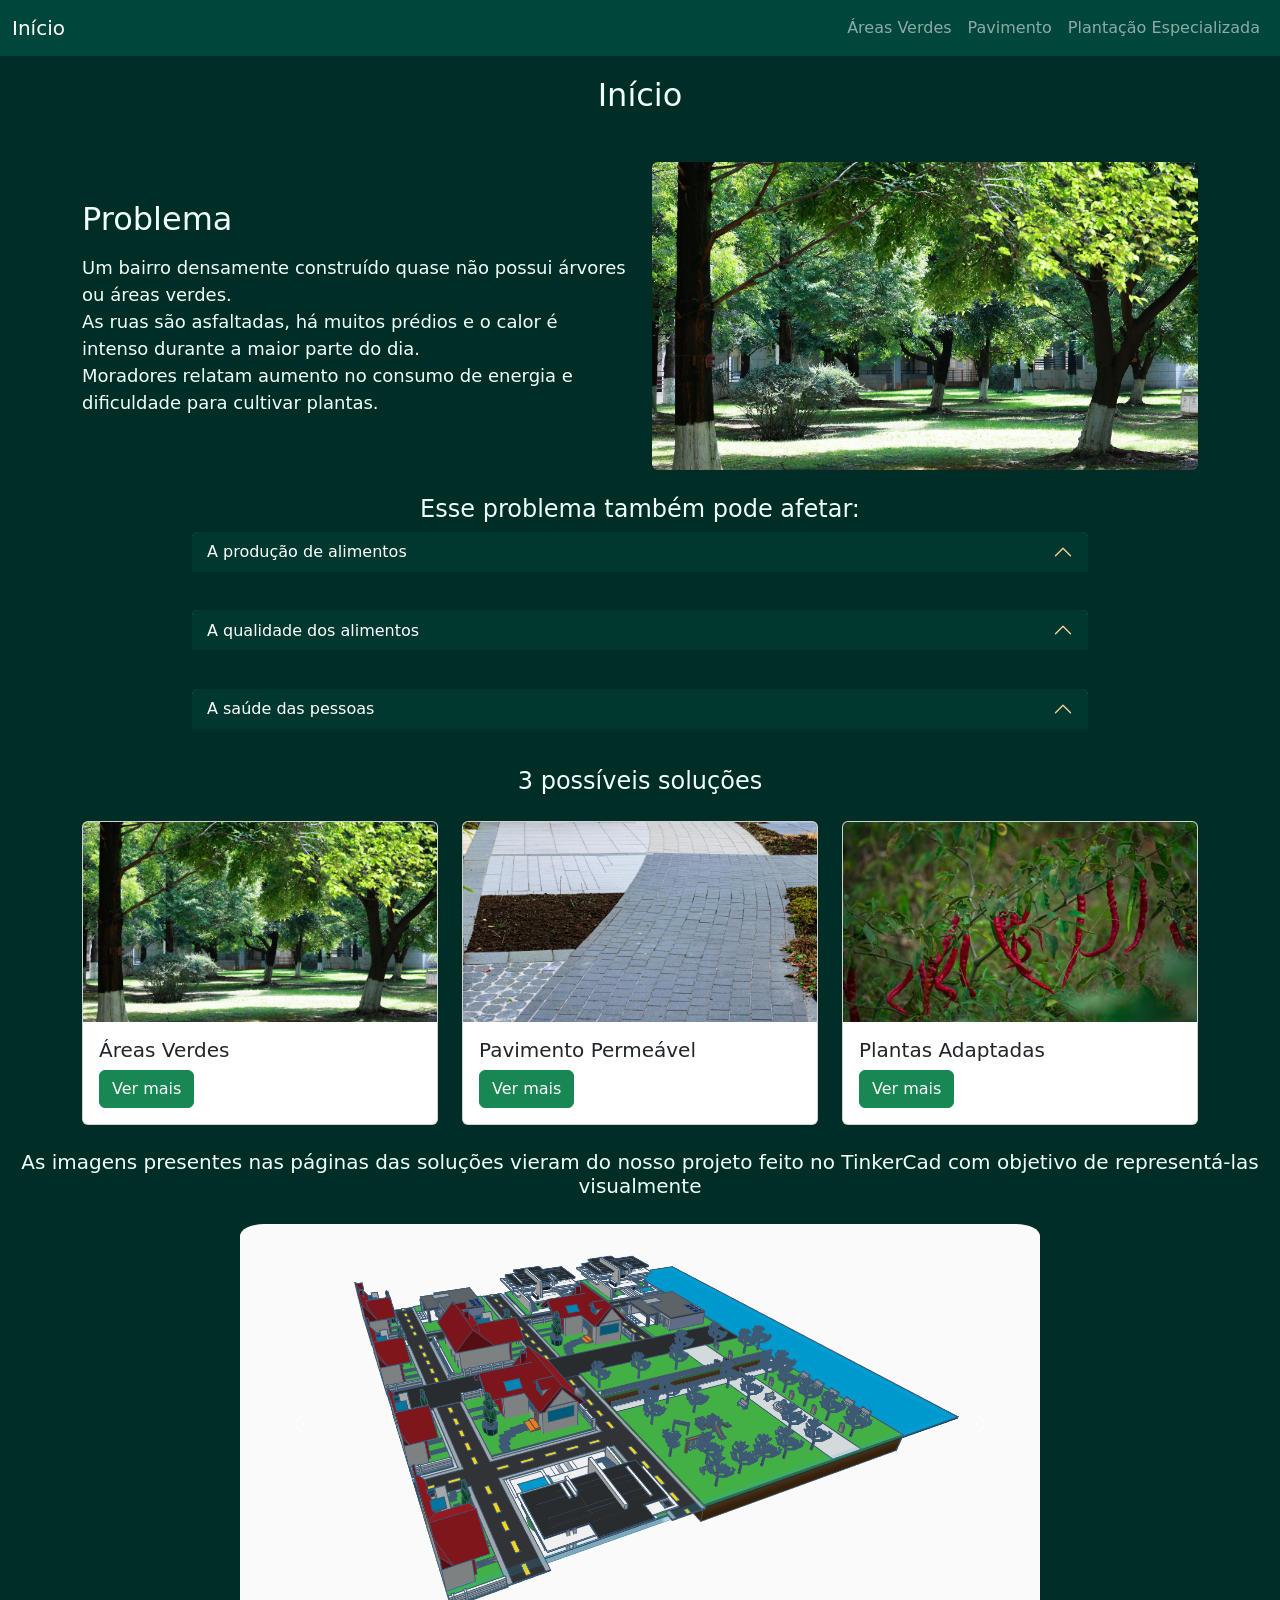
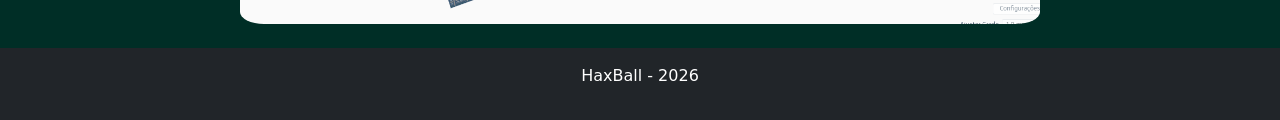
<file: index.html>
<!DOCTYPE html>
<html lang="en">

<head>
  <meta charset="UTF-8">
  <meta name="viewport" content="width=device-width, initial-scale=1.0">
  <title>Início</title>
  <link href="https://cdn.jsdelivr.net/npm/bootstrap@5.3.8/dist/css/bootstrap.min.css" rel="stylesheet"
    integrity="sha384-sRIl4kxILFvY47J16cr9ZwB07vP4J8+LH7qKQnuqkuIAvNWLzeN8tE5YBujZqJLB" crossorigin="anonymous">
  <script src="https://cdn.jsdelivr.net/npm/bootstrap@5.3.8/dist/js/bootstrap.bundle.min.js"
    integrity="sha384-FKyoEForCGlyvwx9Hj09JcYn3nv7wiPVlz7YYwJrWVcXK/BmnVDxM+D2scQbITxI"
    crossorigin="anonymous"></script>
  <link rel="stylesheet" href="style.css">
  <link rel="icon" type="image/png" href="Imagens/icone.png">
  <link rel="preconnect" href="https://fonts.googleapis.com">
  <link rel="preconnect" href="https://fonts.gstatic.com" crossorigin>
  <link
    href="https://fonts.googleapis.com/css2?family=Ubuntu:ital,wght@0,300;0,400;0,500;0,700;1,300;1,400;1,500;1,700&display=swap"
    rel="stylesheet">

</head>

<header>
  <nav class="navbar navbar-expand-lg navbar-dark minha-navbar">
    <div class="container-fluid">
      <a class="navbar-brand" href="index.html">Início</a>
      <ul class="navbar-nav ms-auto">
        <li class="nav-item">
          <a class="nav-link" href="areas.html">Áreas Verdes</a>
        </li>
        <li class="nav-item">
          <a class="nav-link" href="pavimento.html">Pavimento</a>
        </li>
        <li class="nav-item">
          <a class="nav-link" href="planta.html">Plantação Especializada</a>
        </li>
      </ul>
    </div>
  </nav>

</header>

<body>
  <h2 class="titulo-centralizado">Início</h2>

  <div class="container mt-5">
    <div class="row align-items-center">

      <div class="col-md-6 order-md-1 order-2">
        <h2>Problema</h2>
        <p>Um bairro densamente construído quase não possui árvores ou áreas verdes.<br>
          As ruas são asfaltadas, há muitos prédios e o calor é intenso durante a maior parte do dia.<br>
          Moradores relatam aumento no consumo de energia e dificuldade para cultivar plantas.
        </p>
      </div>

      <div class="col-md-6 order-md-2 order-1">
        <img src="Imagens/areaVerdeImagem.jpg" class="img-fluid rounded">
      </div>

    </div>
  </div>

  <h4 class=titulo-centralizado>Esse problema também pode afetar:</h4>

  <div class="accordion">
    <div class="accordion-item">
      <h2 class="accordion-header">
        <button class="accordion-button" data-bs-toggle="collapse" data-bs-target="#item1">
          A produção de alimentos
        </button>
      </h2>
      <div id="item1" class="accordion-collapse collapse">
        <div class="accordion-body">
          Esses problemas afetam diretamente a produção de alimentos por conta da redução da umidade do solo e o
          estresse térmico gerado nas plantas.

        </div>
      </div>
    </div>
  </div>

  <div class="accordion">
    <div class="accordion-item">
      <h2 class="accordion-header">
        <button class="accordion-button" data-bs-toggle="collapse" data-bs-target="#item2">
          A qualidade dos alimentos
        </button>
      </h2>
      <div id="item2" class="accordion-collapse collapse">
        <div class="accordion-body">
          Consequentemente a qualidade dos alimentos também cai, a maioria das plantas não consegue se desenvolver por
          completo, enquanto as que conseguem tem um tamanho reduzido, menor teor de água e um gosto amargo, além de
          serem mais vulneráveis a pragas.

        </div>
      </div>
    </div>
  </div>

  <div class="accordion">
    <div class="accordion-item">
      <h2 class="accordion-header">
        <button class="accordion-button" data-bs-toggle="collapse" data-bs-target="#item3">
          A saúde das pessoas
        </button>
      </h2>
      <div id="item3" class="accordion-collapse collapse">
        <div class="accordion-body">
          Problemas de saúde por insolação e calor podem ser recorrentes, assim como o agravamento de doenças já
          existentes como renais, cardiovasculares e respiratórias. A qualidade do ar deve ser prejudicada pela falta de
          vegetação e a densidade da cidade, principalmente pelo aumento de Co2.
        </div>
      </div>
    </div>
  </div>

  <h4 style="margin-bottom: 2%;" class="titulo-centralizado">3 possíveis soluções</h4>


  <div class="container"> <!--Cards-->
    <div class="row">

      <div class="col-md-4">
        <div class="card">
          <img src="Imagens/areaVerdeImagem.jpg" class="card-img-top">
          <div class="card-body">
            <h5 class="card-title">Áreas Verdes</h5>
            <a href="areas.html" class="btn btn-success">Ver mais</a>
          </div>
        </div>
      </div>

      <div class="col-md-4">
        <div class="card">
          <img src="Imagens/pavimentoPermeavelImagem.jpg" class="card-img-top">
          <div class="card-body">
            <h5 class="card-title">Pavimento Permeável</h5>
            <a href="pavimento.html" class="btn btn-success">Ver mais</a>
          </div>
        </div>
      </div>

      <div class="col-md-4">
        <div class="card">
          <img src="Imagens/plntasAdaptadasImagem.jpg" class="card-img-top">
          <div class="card-body">
            <h5 class="card-title">Plantas Adaptadas</h5>
            <a href="planta.html" class="btn btn-success">Ver mais</a>
          </div>
        </div>
      </div>

    </div>
  </div>

  <h5 style="margin-bottom: 2%;" class="titulo-centralizado">As imagens presentes nas páginas das soluções vieram do
    nosso projeto feito no
    TinkerCad
    com objetivo de representá-las visualmente
  </h5>

  <div id="carousel1" class="carousel slide" data-bs-ride="carousel">
    <!--Carrosel de imagens-->

    <div class="carousel-inner">

      <div class="carousel-item active">
        <img src="Imagens/tudo.png" class="d-block w-100">
      </div>

      <div class="carousel-item">
        <img src="Imagens/tudo2.png" class="d-block w-100">
      </div>

    </div>

    <button class="carousel-control-prev" type="button" data-bs-target="#carousel1" data-bs-slide="prev">
      <span class="carousel-control-prev-icon"></span>
    </button>

    <button class="carousel-control-next" type="button" data-bs-target="#carousel1" data-bs-slide="next">
      <span class="carousel-control-next-icon"></span>
    </button>

  </div>


  <footer class="bg-dark text-white text-center p-3 mt-4">
    <p>HaxBall - 2026</p>
  </footer>

</html>
</file>
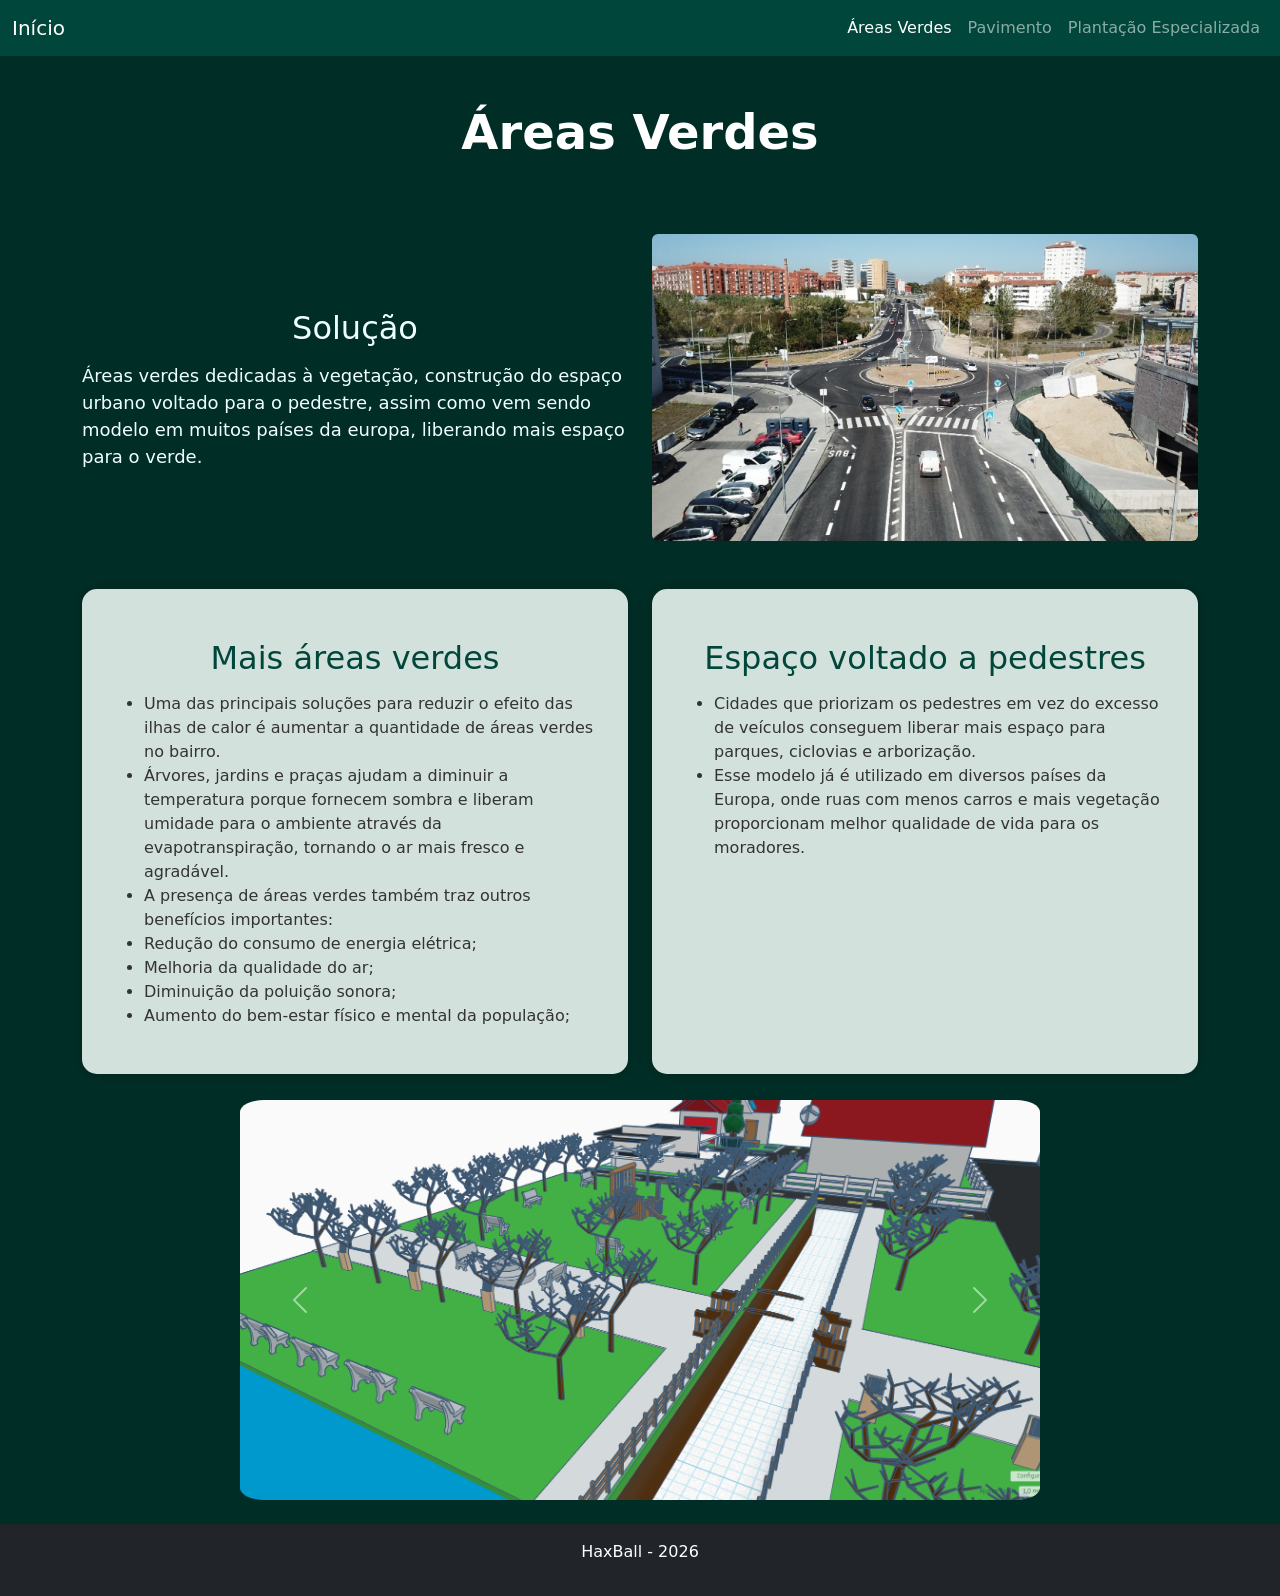
<file: areas.html>
<!DOCTYPE html>
<html lang="en">

<head>
  <meta charset="UTF-8">
  <meta name="viewport" content="width=device-width, initial-scale=1.0">
  <title>Áreas Verdes</title>
  <link href="https://cdn.jsdelivr.net/npm/bootstrap@5.3.8/dist/css/bootstrap.min.css" rel="stylesheet"
    integrity="sha384-sRIl4kxILFvY47J16cr9ZwB07vP4J8+LH7qKQnuqkuIAvNWLzeN8tE5YBujZqJLB" crossorigin="anonymous">
  <script src="https://cdn.jsdelivr.net/npm/bootstrap@5.3.8/dist/js/bootstrap.bundle.min.js"
    integrity="sha384-FKyoEForCGlyvwx9Hj09JcYn3nv7wiPVlz7YYwJrWVcXK/BmnVDxM+D2scQbITxI"
    crossorigin="anonymous"></script>
  <link rel="stylesheet" href="style.css">
  <link rel="icon" type="image/png" href="Imagens/icone.png">
  <link rel="preconnect" href="https://fonts.googleapis.com">
  <link rel="preconnect" href="https://fonts.gstatic.com" crossorigin>
  <link
    href="https://fonts.googleapis.com/css2?family=Ubuntu:ital,wght@0,300;0,400;0,500;0,700;1,300;1,400;1,500;1,700&display=swap"
    rel="stylesheet">

</head>

<header>
  <nav class="navbar navbar-expand-lg navbar-dark minha-navbar">
    <div class="container-fluid">
      <a class="navbar-brand" href="index.html">Início</a>
      <ul class="navbar-nav ms-auto">
        <li class="nav-item">
          <a class="nav-link active" aria-current="page" href="areas.html">Áreas Verdes</a>
        </li>
        <li class="nav-item">
          <a class="nav-link" href="pavimento.html">Pavimento</a>
        </li>
        <li class="nav-item">
          <a class="nav-link" href="planta.html">Plantação Especializada</a>
        </li>
      </ul>
    </div>
  </nav>

</header>


<body>
  <section class="titulo-pagina text-center py-5">
    <h1>Áreas Verdes</h1>
  </section>

  <div class="container mt-3">
    <div class="row align-items-center">
      <div class="col-md-6 order-md-1 order-2">
        <h2 class="titulo-centralizado">Solução</h2>
        <p>Áreas verdes dedicadas à vegetação, construção do espaço urbano voltado para o pedestre, assim como vem sendo
          modelo em muitos países da europa, liberando mais espaço para o verde.
        </p>
      </div>
      <div class="col-md-6 order-md-2 order-1">
        <img src="Imagens/estardaEuropa.jpg" class="img-fluid rounded">
      </div>
    </div>
  </div>


  <div class="container mt-5">
    <div class="row align-items-stretch">

      <div class="col-md-6 order-md-1 order-2">
        <div class="bloco-texto">
          <h2 class="titulo-centralizado">Mais áreas verdes</h2>
          <ul>
            <li>Uma das principais soluções para reduzir o efeito das ilhas de calor é aumentar a
              quantidade de áreas verdes no bairro.</li>
            <li>Árvores, jardins e praças ajudam a diminuir a temperatura porque fornecem sombra e
              liberam umidade para o ambiente através da evapotranspiração, tornando o ar mais fresco e agradável.</li>
            <li>A presença de áreas verdes também traz outros benefícios importantes:</li>
            <li>Redução do consumo de energia elétrica;</li>
            <li>Melhoria da qualidade do ar;</li>
            <li>Diminuição da poluição sonora;</li>
            <li>Aumento do bem-estar físico e mental da população;</li>
          </ul>

        </div>
      </div>

      <div class="col-md-6 order-md-1 order-2">
        <div class="bloco-texto h-100">
          <h2 class="titulo-centralizado">Espaço voltado a pedestres</h2>
          <ul>
            <li>Cidades que priorizam os pedestres em vez do excesso de veículos conseguem liberar mais
              espaço para parques, ciclovias e arborização.</li>
            <li>Esse modelo já é utilizado em diversos países da Europa, onde ruas com menos carros e
              mais vegetação proporcionam melhor qualidade de vida para os moradores.</li>
          </ul>
        </div>
      </div>

    </div>
  </div>


  <div id="carousel2" class="carousel slide" data-bs-ride="carousel"> <!--Carrosel de imagens-->

    <div class="carousel-inner">

      <div class="carousel-item active">
        <img src="Imagens/parque.png" class="d-block w-100">
      </div>

      <div class="carousel-item">
        <img src="Imagens/planta.png" class="d-block w-100">
      </div>

    </div>

    <button class="carousel-control-prev" type="button" data-bs-target="#carousel2" data-bs-slide="prev">
      <span class="carousel-control-prev-icon"></span>
    </button>

    <button class="carousel-control-next" type="button" data-bs-target="#carousel2" data-bs-slide="next">
      <span class="carousel-control-next-icon"></span>
    </button>

  </div>

</body>

<footer class="bg-dark text-white text-center p-3 mt-4">
  <p>HaxBall - 2026</p>
</footer>

</html>
</file>
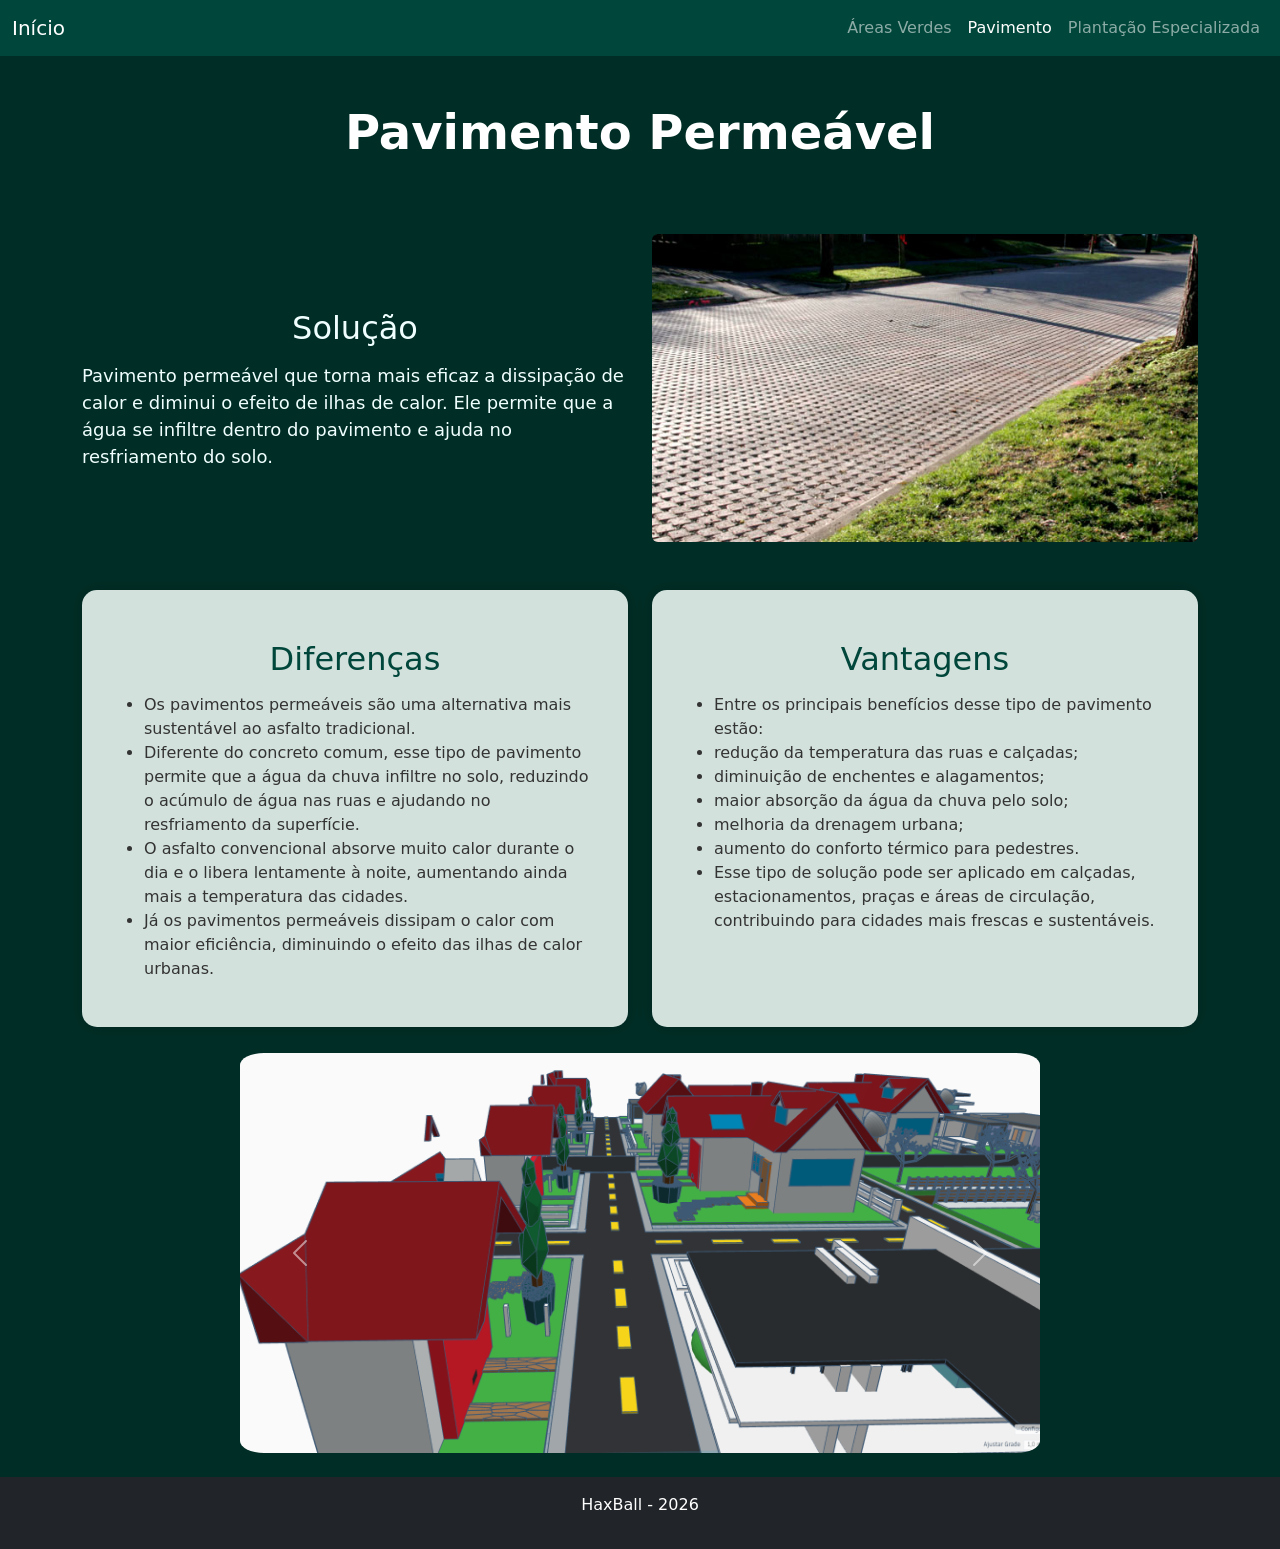
<file: pavimento.html>
<!DOCTYPE html>
<html lang="en">

<head>
    <meta charset="UTF-8">
    <meta name="viewport" content="width=device-width, initial-scale=1.0">
    <title>Pavimento</title>
    <link href="https://cdn.jsdelivr.net/npm/bootstrap@5.3.8/dist/css/bootstrap.min.css" rel="stylesheet"
        integrity="sha384-sRIl4kxILFvY47J16cr9ZwB07vP4J8+LH7qKQnuqkuIAvNWLzeN8tE5YBujZqJLB" crossorigin="anonymous">
    <script src="https://cdn.jsdelivr.net/npm/bootstrap@5.3.8/dist/js/bootstrap.bundle.min.js"
        integrity="sha384-FKyoEForCGlyvwx9Hj09JcYn3nv7wiPVlz7YYwJrWVcXK/BmnVDxM+D2scQbITxI"
        crossorigin="anonymous"></script>
    <link rel="stylesheet" href="style.css">
    <link rel="icon" type="image/png" href="Imagens/icone.png">

    <link rel="preconnect" href="https://fonts.googleapis.com">
    <link rel="preconnect" href="https://fonts.gstatic.com" crossorigin>
    <link
        href="https://fonts.googleapis.com/css2?family=Ubuntu:ital,wght@0,300;0,400;0,500;0,700;1,300;1,400;1,500;1,700&display=swap"
        rel="stylesheet">

</head>

<header>
    <nav class="navbar navbar-expand-lg navbar-dark minha-navbar">
        <div class="container-fluid">
            <a class="navbar-brand" href="index.html">Início</a>
            <ul class="navbar-nav ms-auto">
                <li class="nav-item">
                    <a class="nav-link" href="areas.html">Áreas Verdes</a>
                </li>
                <li class="nav-item">
                    <a class="nav-link active" aria-current="page" href="pavimento.html">Pavimento</a>
                </li>
                <li class="nav-item">
                    <a class="nav-link" href="planta.html">Plantação Especializada</a>
                </li>
            </ul>
        </div>
    </nav>

</header>

<body>
    <section class="titulo-pagina text-center py-5">
        <h1>Pavimento Permeável</h1>
    </section>

    <div class="container mt-3">
        <div class="row align-items-center">
            <div class="col-md-6 order-md-1 order-2">
                <h2 class="titulo-centralizado">Solução</h2>
                <p>Pavimento permeável que torna mais eficaz a dissipação de calor e diminui o efeito de ilhas
                    de calor. Ele permite que a água se infiltre dentro do pavimento e ajuda no resfriamento do solo.
                </p>
            </div>
            <div class="col-md-6 order-md-2 order-1">
                <img src="Imagens/pavimento2.jpg" class="img-fluid rounded">
            </div>
        </div>
    </div>


    <div class="container mt-5">
        <div class="row align-items-stretch">

            <div class="col-md-6 order-md-1 order-2">
                <div class="bloco-texto">
                    <h2 class="titulo-centralizado">Diferenças</h2>
                    <ul>
                        <li>Os pavimentos permeáveis são uma alternativa mais sustentável ao asfalto tradicional.</li>
                        <li>Diferente do concreto comum, esse tipo de pavimento permite que a água da chuva infiltre
                            no solo, reduzindo o acúmulo de água nas ruas e ajudando no resfriamento da superfície.</li>
                        <li>O asfalto convencional absorve muito calor durante o dia e o libera lentamente à noite,
                            aumentando ainda mais a temperatura das cidades.</li>
                        <li>Já os pavimentos permeáveis dissipam o calor com maior eficiência, diminuindo o efeito
                            das ilhas de calor urbanas.</li>
                    </ul>

                </div>
            </div>

            <div class="col-md-6 order-md-1 order-2">
                <div class="bloco-texto h-100">
                    <h2 class="titulo-centralizado">Vantagens</h2>
                    <ul>
                        <li>Entre os principais benefícios desse tipo de pavimento estão:</li>
                        <li>redução da temperatura das ruas e calçadas;</li>
                        <li>diminuição de enchentes e alagamentos;</li>
                        <li>maior absorção da água da chuva pelo solo;</li>
                        <li>melhoria da drenagem urbana;</li>
                        <li>aumento do conforto térmico para pedestres.</li>
                        <li>Esse tipo de solução pode ser aplicado em calçadas, estacionamentos, praças e áreas de
                            circulação, contribuindo para cidades mais frescas e sustentáveis.</li>
                    </ul>
                </div>
            </div>

        </div>
    </div>


    <div id="carousel3" class="carousel slide" data-bs-ride="carousel"> <!--Carrosel de imagens-->

        <div class="carousel-inner">

            <div class="carousel-item active">
                <img src="Imagens/estrada1.png" class="d-block w-100">
            </div>

            <div class="carousel-item">
                <img src="Imagens/planta.png" class="d-block w-100">
            </div>

        </div>

        <button class="carousel-control-prev" type="button" data-bs-target="#carousel3" data-bs-slide="prev">
            <span class="carousel-control-prev-icon"></span>
        </button>

        <button class="carousel-control-next" type="button" data-bs-target="#carousel3" data-bs-slide="next">
            <span class="carousel-control-next-icon"></span>
        </button>

    </div>

</body>

<footer class="bg-dark text-white text-center p-3 mt-4">
    <p>HaxBall - 2026</p>
</footer>

</html>
</file>
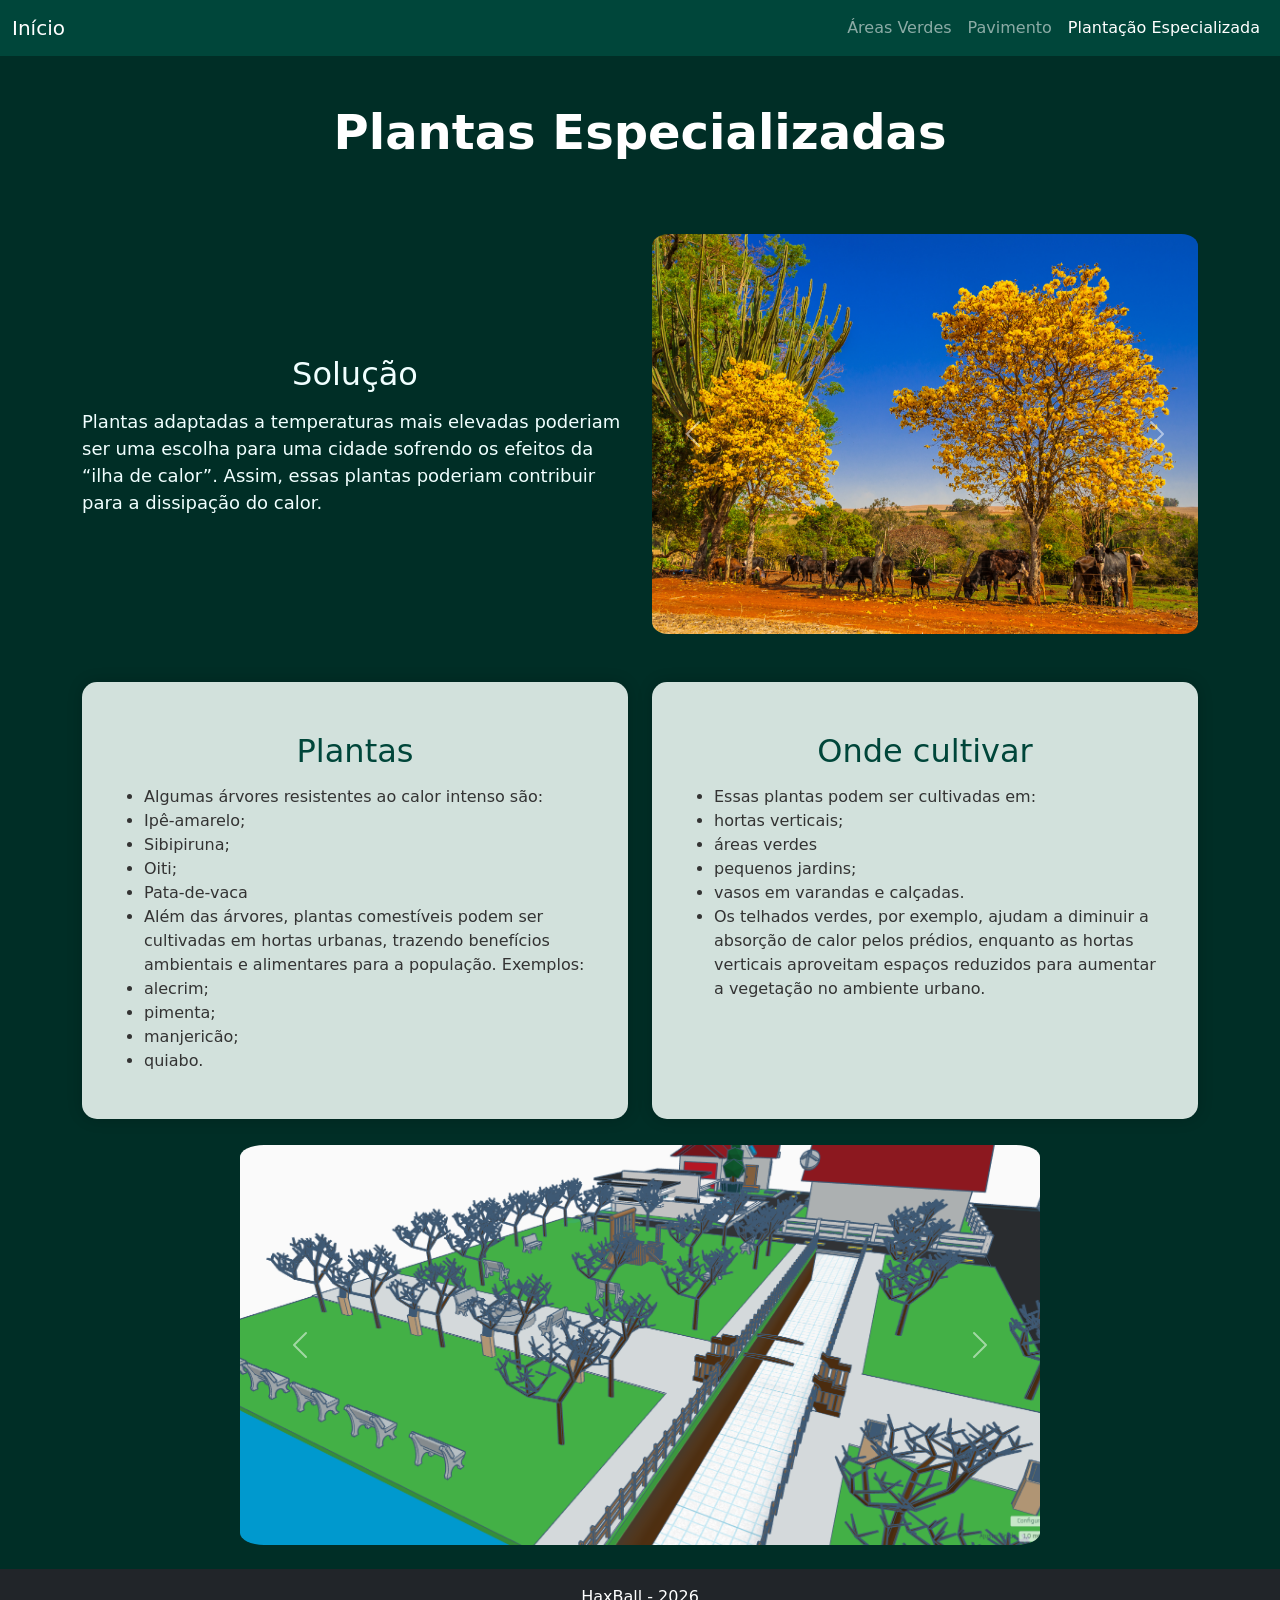
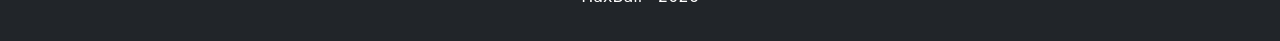
<file: planta.html>
<!DOCTYPE html>
<html lang="en">

<head>
    <meta charset="UTF-8">
    <meta name="viewport" content="width=device-width, initial-scale=1.0">
    <title>Plantação Especializada</title>
    <link href="https://cdn.jsdelivr.net/npm/bootstrap@5.3.8/dist/css/bootstrap.min.css" rel="stylesheet"
        integrity="sha384-sRIl4kxILFvY47J16cr9ZwB07vP4J8+LH7qKQnuqkuIAvNWLzeN8tE5YBujZqJLB" crossorigin="anonymous">
    <script src="https://cdn.jsdelivr.net/npm/bootstrap@5.3.8/dist/js/bootstrap.bundle.min.js"
        integrity="sha384-FKyoEForCGlyvwx9Hj09JcYn3nv7wiPVlz7YYwJrWVcXK/BmnVDxM+D2scQbITxI"
        crossorigin="anonymous"></script>
    <link rel="stylesheet" href="style.css">
    <link rel="icon" type="image/png" href="Imagens/icone.png">
    <link rel="preconnect" href="https://fonts.googleapis.com">
    <link rel="preconnect" href="https://fonts.gstatic.com" crossorigin>
    <link
        href="https://fonts.googleapis.com/css2?family=Ubuntu:ital,wght@0,300;0,400;0,500;0,700;1,300;1,400;1,500;1,700&display=swap"
        rel="stylesheet">

</head>

<header>
    <nav class="navbar navbar-expand-lg navbar-dark minha-navbar">
        <div class="container-fluid">
            <a class="navbar-brand" href="index.html">Início</a>
            <ul class="navbar-nav ms-auto">
                <li class="nav-item">
                    <a class="nav-link" href="areas.html">Áreas Verdes</a>
                </li>
                <li class="nav-item">
                    <a class="nav-link" href="pavimento.html">Pavimento</a>
                </li>
                <li class="nav-item">
                    <a class="nav-link active" aria-current="page" href="planta.html">Plantação Especializada</a>
                </li>
            </ul>
        </div>
    </nav>

</header>

<body>
    <section class="titulo-pagina text-center py-5">
        <h1>Plantas Especializadas</h1>
    </section>

    <div class="container mt-3">
        <div class="row align-items-center">
            <div class="col-md-6 order-md-1 order-2">
                <h2 class="titulo-centralizado">Solução</h2>
                <p>Plantas adaptadas a temperaturas mais elevadas poderiam ser uma escolha para uma cidade
                    sofrendo os efeitos da “ilha de calor”. Assim, essas plantas poderiam contribuir para
                    a dissipação do calor.
                </p>
            </div>

            <div class="col-md-6 order-md-2 order-1">

                <div id="carouselPlantas" class="carousel slide" data-bs-ride="carousel">

                    <div class="carousel-inner">

                        <div class="carousel-item active">
                            <img src="Imagens/ipe.png" class="d-block w-100">
                        </div>

                        <div class="carousel-item">
                            <img src="Imagens/Sibipiruna.jpg" class="d-block w-100">
                        </div>

                        <div class="carousel-item">
                            <img src="Imagens/oiti.png" class="d-block w-100">
                        </div>

                        <div class="carousel-item">
                            <img src="Imagens/Pata-de-vaca.png" class="d-block w-100">
                        </div>

                    </div>

                    <button class="carousel-control-prev" type="button" data-bs-target="#carouselPlantas"
                        data-bs-slide="prev">

                        <span class="carousel-control-prev-icon"></span>

                    </button>

                    <button class="carousel-control-next" type="button" data-bs-target="#carouselPlantas"
                        data-bs-slide="next">

                        <span class="carousel-control-next-icon"></span>

                    </button>

                </div>

            </div>

        </div>
    </div>


    <div class="container mt-5">
        <div class="row align-items-stretch">

            <div class="col-md-6 order-md-1 order-2">
                <div class="bloco-texto">
                    <h2 class="titulo-centralizado">Plantas</h2>
                    <ul>
                        <li>Algumas árvores resistentes ao calor intenso são:</li>
                        <li>Ipê-amarelo;</li>
                        <li>Sibipiruna;</li>
                        <li>Oiti;</li>
                        <li>Pata-de-vaca</li>
                        <li>Além das árvores, plantas comestíveis podem ser cultivadas em hortas urbanas,
                            trazendo benefícios ambientais e alimentares para a população. Exemplos:</li>
                        <li>alecrim;</li>
                        <li>pimenta;</li>
                        <li>manjericão;</li>
                        <li>quiabo.</li>
                    </ul>

                </div>
            </div>

            <div class="col-md-6 order-md-1 order-2">
                <div class="bloco-texto h-100">
                    <h2 class="titulo-centralizado">Onde cultivar</h2>
                    <ul>
                        <li>Essas plantas podem ser cultivadas em:</li>
                        <li>hortas verticais;</li>
                        <li>áreas verdes</li>
                        <li>pequenos jardins;</li>
                        <li>vasos em varandas e calçadas.</li>
                        <li>Os telhados verdes, por exemplo, ajudam a diminuir a absorção de calor pelos prédios,
                            enquanto as hortas verticais aproveitam espaços reduzidos para aumentar a vegetação no
                            ambiente urbano.
                        </li>
                    </ul>
                </div>
            </div>

        </div>
    </div>


    <div id="carouselExample" class="carousel slide" data-bs-ride="carousel"> <!--Carrosel de imagens-->

        <div class="carousel-inner">

            <div class="carousel-item active">
                <img src="Imagens/parque.png" class="d-block w-100">
            </div>

            <div class="carousel-item">
                <img src="Imagens/planta.png" class="d-block w-100">
            </div>

        </div>

        <button class="carousel-control-prev" type="button" data-bs-target="#carouselExample" data-bs-slide="prev">
            <span class="carousel-control-prev-icon"></span>
        </button>

        <button class="carousel-control-next" type="button" data-bs-target="#carouselExample" data-bs-slide="next">
            <span class="carousel-control-next-icon"></span>
        </button>

    </div>

</body>

<footer class="bg-dark text-white text-center p-3 mt-4">
    <p>HaxBall - 2026</p>
</footer>

</html>
</file>
<file: style.css>
body {
    background-color: rgb(0, 46, 38);
    color: azure;
}

.minha-navbar {
    background-color: rgb(0, 70, 58);
}

.nav-link:hover {
    color: rgb(255, 255, 255) !important;
}

.titulo-pagina {
    color: white;
}

.titulo-pagina h1 {
    font-size: 3rem;
    font-weight: bold;
}

.bloco-texto {
    background-color: rgb(210, 225, 220);
    color: #222;
    padding: 30px;
    border-radius: 15px;
    box-shadow: 0 0 15px rgba(0, 0, 0, 0.2);

}

.bloco-texto h2 {
    color: rgb(0, 70, 58);
}

.bloco-texto p,
.bloco-texto li {
    color: #333;
}

.bloco-texto {
    transition: 0.3s;
}

.bloco-texto:hover {
    transform: translateY(-5px);
}


.titulo-centralizado {
    text-align: center;
    margin-top: 20px;
}

.carousel-item img {
    height: 400px;
    object-fit: cover;
    border-radius: 3%;
}

.carousel {
    max-width: 800px;
    margin: auto;
}

.container h2 {
    margin-bottom: 15px;
}

.container p {
    font-size: 18px;
}

.container {
    margin-bottom: 2%;
}


.accordion-button {
    background-color: #146c43;
    /* verde */
    color: white;
}

.accordion-button:not(.collapsed) {
    background-color: rgb(0, 56, 47);
    /* verde mais escuro */
    color: white;
}

.accordion-body {
    background-color: #f8f9fa;
    /* fundo do conteúdo */
}

.accordion-button {
    padding: 10px 15px;
    font-size: 16px;
}

.accordion-body {
    padding: 10px 15px;
    font-size: 15px;
}

.accordion-item {
    border: none;
    width: 70%;
    margin: auto;
}

.accordion {
    --bs-accordion-border-width: 0;
    margin-bottom: 3%;
}

.accordion-button::after {
    filter: invert(1);
}






.ubuntu-light {
    font-family: "Ubuntu", sans-serif;
    font-weight: 300;
    font-style: normal;
}

.ubuntu-regular {
    font-family: "Ubuntu", sans-serif;
    font-weight: 400;
    font-style: normal;
}

.ubuntu-medium {
    font-family: "Ubuntu", sans-serif;
    font-weight: 500;
    font-style: normal;
}

.ubuntu-bold {
    font-family: "Ubuntu", sans-serif;
    font-weight: 700;
    font-style: normal;
}

.ubuntu-light-italic {
    font-family: "Ubuntu", sans-serif;
    font-weight: 300;
    font-style: italic;
}

.ubuntu-regular-italic {
    font-family: "Ubuntu", sans-serif;
    font-weight: 400;
    font-style: italic;
}

.ubuntu-medium-italic {
    font-family: "Ubuntu", sans-serif;
    font-weight: 500;
    font-style: italic;
}

.ubuntu-bold-italic {
    font-family: "Ubuntu", sans-serif;
    font-weight: 700;
    font-style: italic;
}
</file>
